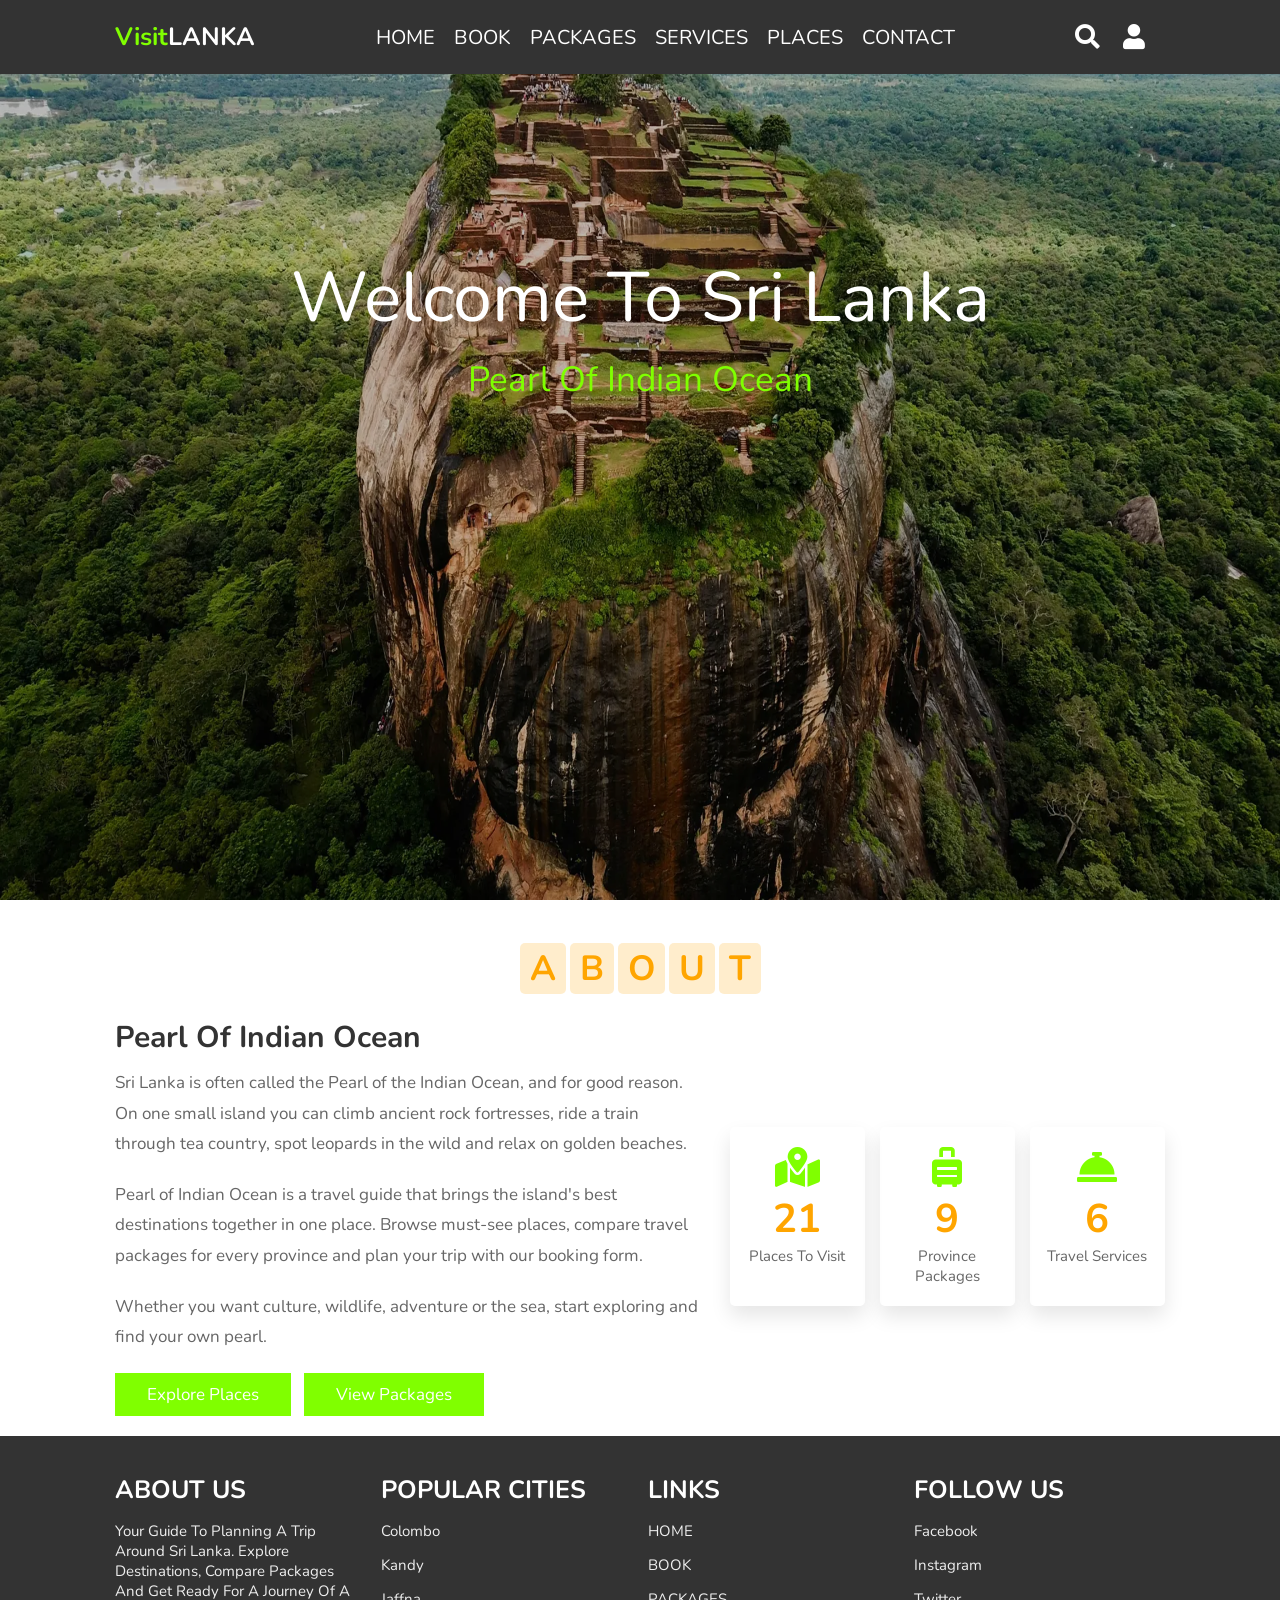
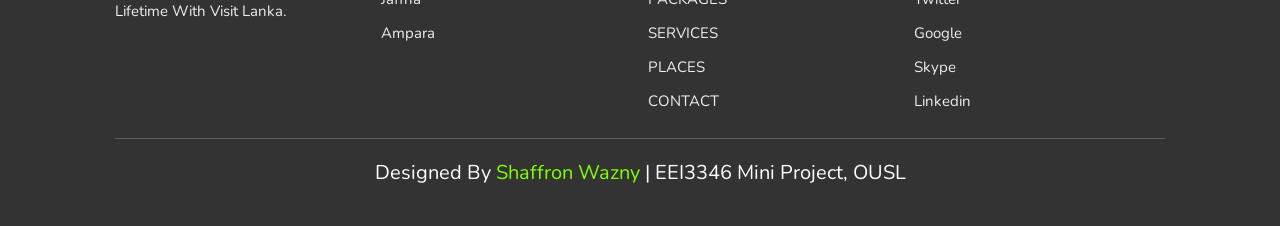
<file: index.html>
<!DOCTYPE html>
<html lang="en">
<head>
    <meta charset="UTF-8">
    <meta name="viewport" content="width=device-width, initial-scale=1.0">
    <title>Pearl of Indian Ocean | Sri Lanka Travel Guide</title>
    <meta name="description" content="Explore Sri Lanka's top destinations, travel packages and services with Pearl of Indian Ocean.">

    <!-- font awesome cdn link  -->
    <link rel="stylesheet" href="https://cdnjs.cloudflare.com/ajax/libs/font-awesome/5.15.3/css/all.min.css">

    <!-- css file link  -->
    <link rel="stylesheet" href="css/style.css">

</head>
<body>
    
<!-- header section start -->

<header>

    <div id="menu-bar" class="fas fa-bars"></div>

    <a href="#" class="logo"><span>Visit</span>LANKA</a>

    <nav class="navbar">
        <a href="index.html">HOME</a>
        <a href="book.html">BOOK</a>
        <a href="packages.html">PACKAGES</a>
        <a href="services.html">SERVICES</a>
        <a href="places.html">PLACES</a>
        <a href="contact.html">CONTACT</a>
    </nav>

    <div class="icons">
        <i class="fas fa-search" id="search-btn"></i>
        <i class="fas fa-user" id="login-btn"></i>
    </div>

    <form action="" class="search-bar-container">
        <input type="search" id="search-bar" placeholder="Search here...">
        <label for="search-bar" class="fas fa-search"></label>
    </form>
</header>    
<!-- header section end-->



<!-- login form container  -->

<div class="login-form-container">

    <i class="fas fa-times" id="form-close"></i>

    <form action="">
        <h3>login</h3>
        <input type="email" class="box" placeholder="Enter email">
        <input type="password" class="box" placeholder="Enter password">
        <input type="submit" value="Login now" class="btn">
        <input type="checkbox" id="remember">
        <label for="remember">Remember me</label>
        <p>Forget password? <a href="#">Click here</a></p>
        <p>Don't have an account? <a href="#">Register now</a></p>
    </form>

</div>

<!-- home section start  -->

<section class="home" id="home">

    <div class="slider">
        <figure>
            <div class="slide">
                <p>Welcome to Sri Lanka<span>Pearl of Indian Ocean</span></p>
                <img src="images/slide1.webp" alt="Sigiriya Rock Fortress">
            </div>
    
            <div class="slide">
                <p>Welcome to Sri Lanka<span>Pearl of Indian Ocean</span></p>
                <img src="images/slide2.webp" alt="Blue train crossing near Ella">
            </div>
    
            <div class="slide">
                <p>Welcome to Sri Lanka<span>Pearl of Indian Ocean</span></p>
                <img src="images/slide3.webp" alt="Tea plantations in the hill country">
            </div>
    
            <div class="slide">
                <p>Welcome to Sri Lanka<span>Pearl of Indian Ocean</span></p>
                <img src="images/slide4.webp" alt="Wildlife in Sri Lanka">
            </div>
    
            <div class="slide">
                <p>Welcome to Sri Lanka<span>Pearl of Indian Ocean</span></p>
                <img src="images/slide5.webp" alt="Sri Lanka beach at sunset">
            </div>
    
            <div class="slide">
                <p>Welcome to Sri Lanka<span>Pearl of Indian Ocean</span></p>
                <img src="images/slide6.webp" alt="Sri Lankan culture">
            </div>
    
        </figure>
    </div>  

</section>

<!-- home section end -->

<!-- about section start -->

<section class="about" id="about">

    <h1 class="heading">
        <span>A</span>
        <span>B</span>
        <span>O</span>
        <span>U</span>
        <span>T</span>
    </h1>

    <div class="row">

        <div class="content">
            <h3>Pearl of Indian Ocean</h3>
            <p>Sri Lanka is often called the Pearl of the Indian Ocean, and for good reason. On one small island you can climb ancient rock fortresses, ride a train through tea country, spot leopards in the wild and relax on golden beaches.</p>
            <p>Pearl of Indian Ocean is a travel guide that brings the island's best destinations together in one place. Browse must-see places, compare travel packages for every province and plan your trip with our booking form.</p>
            <p>Whether you want culture, wildlife, adventure or the sea, start exploring and find your own pearl.</p>
            <a href="places.html" class="btn">Explore places</a>
            <a href="packages.html" class="btn">View packages</a>
        </div>

        <div class="stats">
            <div class="stat">
                <i class="fas fa-map-marked-alt"></i>
                <h3>21</h3>
                <p>Places to visit</p>
            </div>
            <div class="stat">
                <i class="fas fa-suitcase-rolling"></i>
                <h3>9</h3>
                <p>Province packages</p>
            </div>
            <div class="stat">
                <i class="fas fa-concierge-bell"></i>
                <h3>6</h3>
                <p>Travel services</p>
            </div>
        </div>

    </div>

</section>

<!-- about section end -->



<!-- footer section  -->

<section class="footer">

    <div class="box-container">

        <div class="box">
            <h3>ABOUT US</h3>
            <p>Your guide to planning a trip around Sri Lanka. Explore destinations, compare packages and get ready for a journey of a lifetime with Visit Lanka.</p>
        </div>
        <div class="box">
            <h3>POPULAR CITIES</h3>
            <a href="#">Colombo</a>
            <a href="#">Kandy</a>
            <a href="#">Jaffna</a>
            <a href="#">Ampara</a>
        </div>
        <div class="box">
            <h3>LINKS</h3>
        <a href="index.html">HOME</a>
        <a href="book.html">BOOK</a>
        <a href="packages.html">PACKAGES</a>
        <a href="services.html">SERVICES</a>
        <a href="places.html">PLACES</a>
        <a href="contact.html">CONTACT</a>
        </div>
        <div class="box">
            <h3>FOLLOW US</h3>
            <a href="#">facebook</a>
            <a href="#">instagram</a>
            <a href="#">twitter</a>
            <a href="#">google</a>
            <a href="#">skype</a>
            <a href="#">linkedin</a>
        </div>

    </div>

    <h1 class="credit"> Designed by <span>Shaffron Wazny</span> | EEI3346 mini project, OUSL </h1>

</section>

<!-- js file link  -->
<script src="js/main.js"></script>

</body>
</html>
</file>
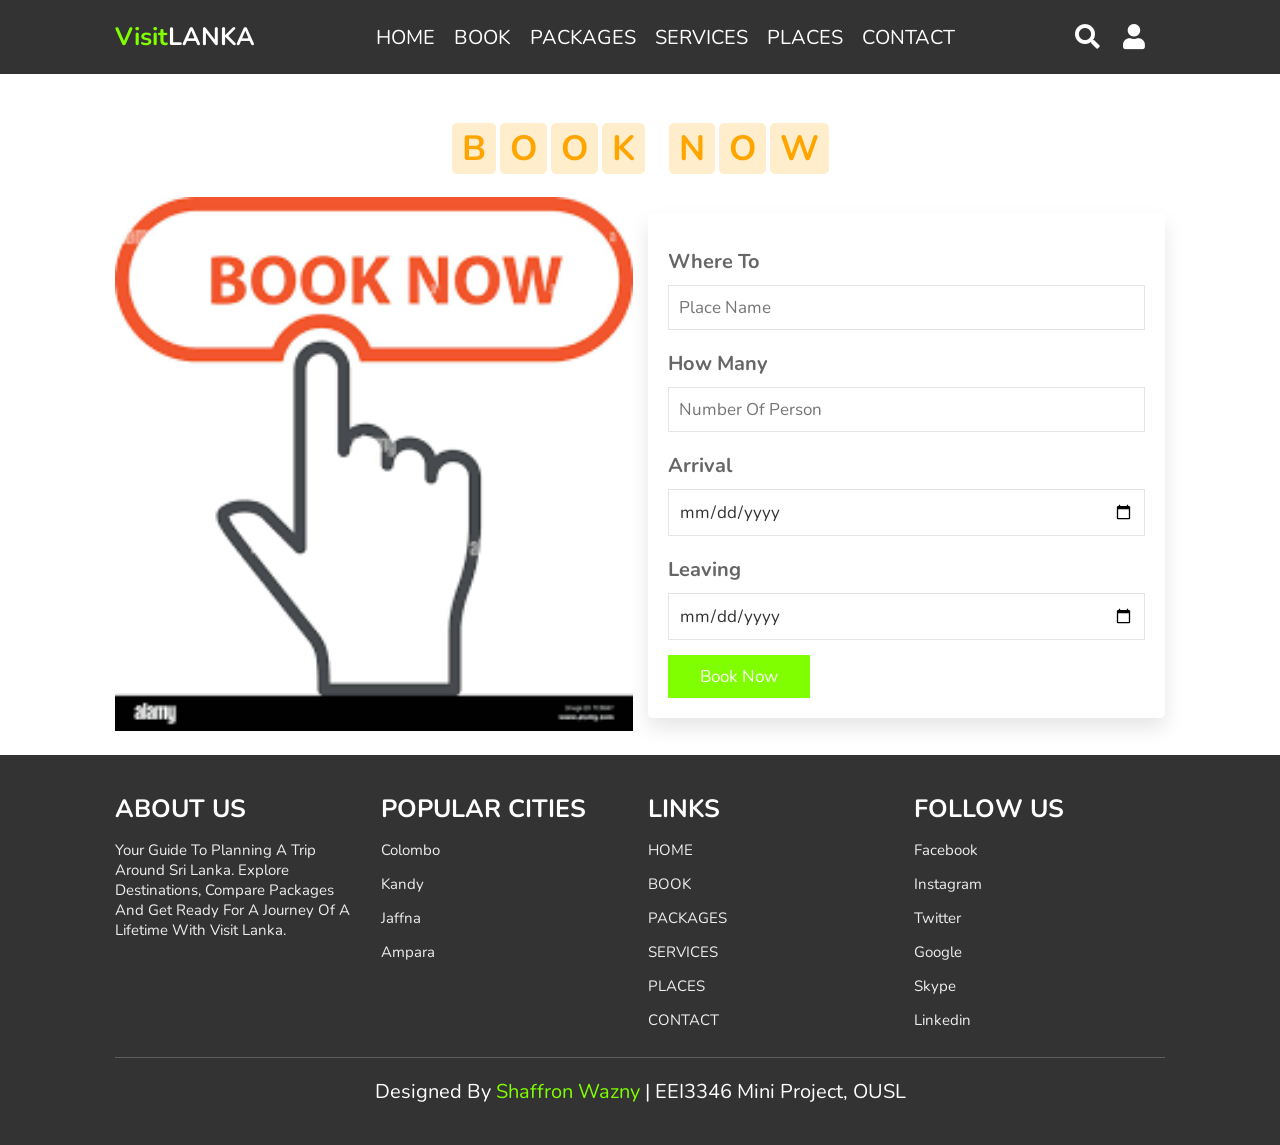
<file: book.html>
<!DOCTYPE html>
<html lang="en">
<head>
    <meta charset="UTF-8">
    <meta http-equiv="X-UA-Compatible" content="IE=edge">
    <meta name="viewport" content="width=device-width, initial-scale=1.0">
    <title>Book Your Trip | Pearl of Indian Ocean</title>
    <meta name="description" content="Plan and book your Sri Lanka trip: choose a destination, group size and travel dates.">

    <!-- font awesome cdn link  -->
    <link rel="stylesheet" href="https://cdnjs.cloudflare.com/ajax/libs/font-awesome/5.15.3/css/all.min.css">

    <!-- css file link  -->
    <link rel="stylesheet" href="css/style.css">
</head>
<body class="inner">

<!-- header section start -->

<header>

    <div id="menu-bar" class="fas fa-bars"></div>

    <a href="#" class="logo"><span>Visit</span>LANKA</a>

    <nav class="navbar">
        <a href="index.html">HOME</a>
        <a href="book.html">BOOK</a>
        <a href="packages.html">PACKAGES</a>
        <a href="services.html">SERVICES</a>
        <a href="places.html">PLACES</a>
        <a href="contact.html">CONTACT</a>
    </nav>

    <div class="icons">
        <i class="fas fa-search" id="search-btn"></i>
        <i class="fas fa-user" id="login-btn"></i>
    </div>

    <form action="" class="search-bar-container">
        <input type="search" id="search-bar" placeholder="Search here...">
        <label for="search-bar" class="fas fa-search"></label>
    </form>
</header>    
<!-- header section end-->



<!-- login form container  -->

<div class="login-form-container">

    <i class="fas fa-times" id="form-close"></i>

    <form action="">
        <h3>login</h3>
        <input type="email" class="box" placeholder="Enter email">
        <input type="password" class="box" placeholder="Enter password">
        <input type="submit" value="Login now" class="btn">
        <input type="checkbox" id="remember">
        <label for="remember">Remember me</label>
        <p>Forget password? <a href="#">Click here</a></p>
        <p>Don't have an account? <a href="#">Register now</a></p>
    </form>

</div>


    

<!-- book section start  -->

<section class="book" id="book">

    <h1 class="heading">
        <span>B</span>
        <span>O</span>
        <span>O</span>
        <span>K</span>
        <span class="space"></span>
        <span>N</span>
        <span>O</span>
        <span>W</span>
    </h1>

    <div class="row">

        <div class="image">
            <img src="images/book-now.png" alt="Plan your Sri Lanka trip" loading="lazy">
        </div>

        <form action="">
            <div class="inputBox">
                <h3>Where to</h3>
                <input type="text" placeholder="Place Name" aria-label="Place Name" required>
            </div>
            <div class="inputBox">
                <h3>How many</h3>
                <input type="number" placeholder="Number Of Person" aria-label="Number Of Person" min="1" required>
            </div>
            <div class="inputBox">
                <h3>Arrival</h3>
                <input type="date" aria-label="Arrival date" required>
            </div>
            <div class="inputBox">
                <h3>Leaving</h3>
                <input type="date" aria-label="Leaving date" required>
            </div>
            <input type="submit" class="btn" value="book now">
        </form>

    </div>

</section>
<!-- book section end -->

<!-- footer section  -->

<section class="footer">

    <div class="box-container">

        <div class="box">
            <h3>ABOUT US</h3>
            <p>Your guide to planning a trip around Sri Lanka. Explore destinations, compare packages and get ready for a journey of a lifetime with Visit Lanka.</p>
        </div>
        <div class="box">
            <h3>POPULAR CITIES</h3>
            <a href="#">Colombo</a>
            <a href="#">Kandy</a>
            <a href="#">Jaffna</a>
            <a href="#">Ampara</a>
        </div>
        <div class="box">
            <h3>LINKS</h3>
        <a href="index.html">HOME</a>
        <a href="book.html">BOOK</a>
        <a href="packages.html">PACKAGES</a>
        <a href="services.html">SERVICES</a>
        <a href="places.html">PLACES</a>
        <a href="contact.html">CONTACT</a>
        </div>
        <div class="box">
            <h3>FOLLOW US</h3>
            <a href="#">facebook</a>
            <a href="#">instagram</a>
            <a href="#">twitter</a>
            <a href="#">google</a>
            <a href="#">skype</a>
            <a href="#">linkedin</a>
        </div>

    </div>

    <h1 class="credit"> Designed by <span>Shaffron Wazny</span> | EEI3346 mini project, OUSL </h1>

</section>

<!-- js file link  -->
<script src="js/main.js"></script>

  
</body>
</html>
</file>
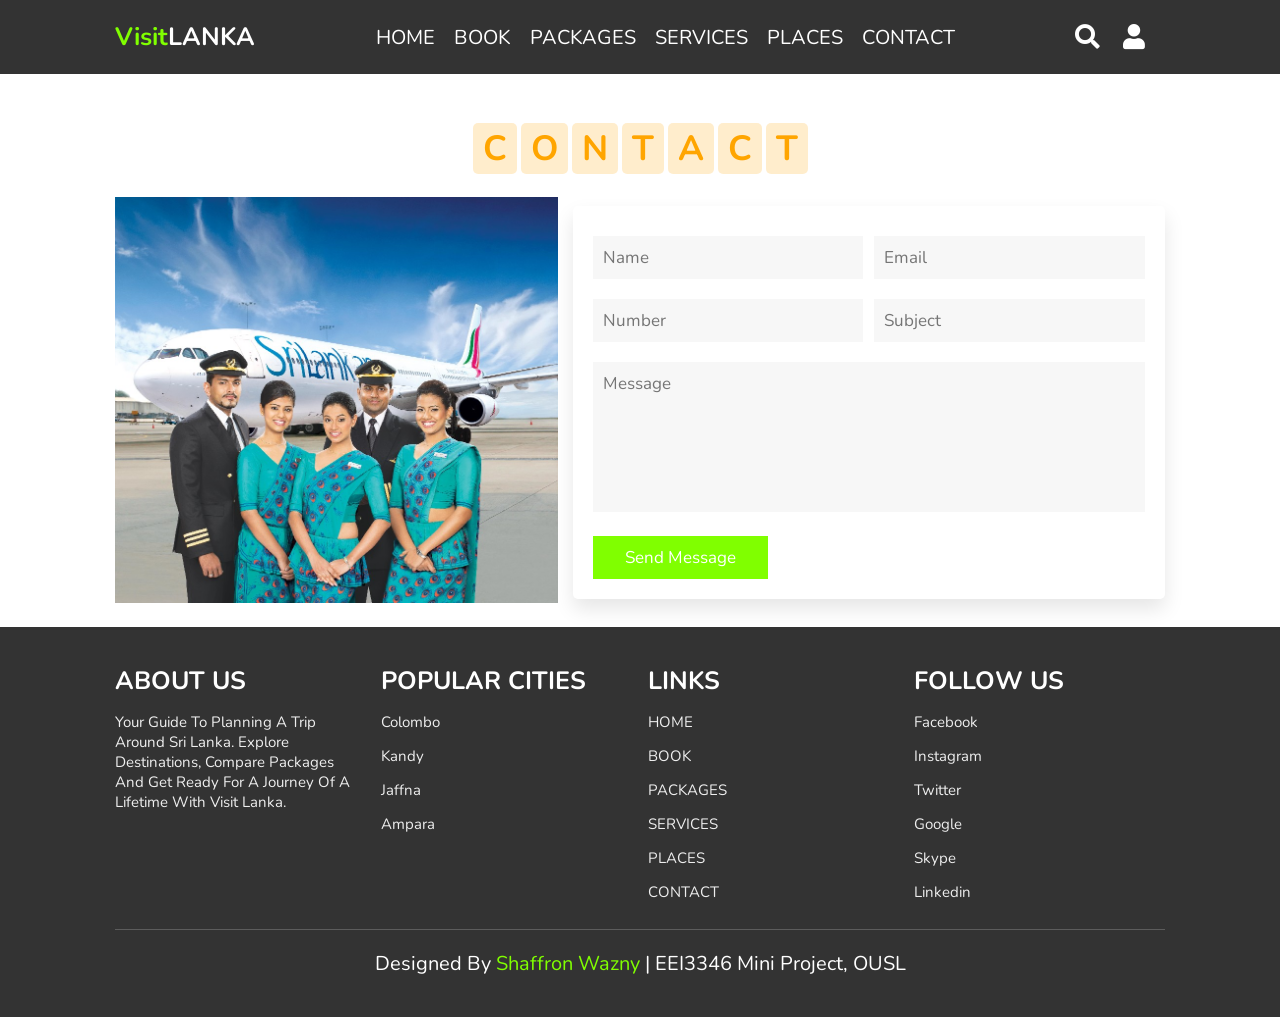
<file: contact.html>
<!DOCTYPE html>
<html lang="en">
<head>
    <meta charset="UTF-8">
    <meta http-equiv="X-UA-Compatible" content="IE=edge">
    <meta name="viewport" content="width=device-width, initial-scale=1.0">
    <title>Contact Us | Pearl of Indian Ocean</title>
    <meta name="description" content="Get in touch with the Pearl of Indian Ocean team.">

    <!-- font awesome cdn link  -->
    <link rel="stylesheet" href="https://cdnjs.cloudflare.com/ajax/libs/font-awesome/5.15.3/css/all.min.css">

    <!-- css file link  -->
    <link rel="stylesheet" href="css/style.css">
</head>
<body class="inner">

<!-- header section start -->

<header>

    <div id="menu-bar" class="fas fa-bars"></div>

    <a href="#" class="logo"><span>Visit</span>LANKA</a>

    <nav class="navbar">
        <a href="index.html">HOME</a>
        <a href="book.html">BOOK</a>
        <a href="packages.html">PACKAGES</a>
        <a href="services.html">SERVICES</a>
        <a href="places.html">PLACES</a>
        <a href="contact.html">CONTACT</a>
    </nav>

    <div class="icons">
        <i class="fas fa-search" id="search-btn"></i>
        <i class="fas fa-user" id="login-btn"></i>
    </div>

    <form action="" class="search-bar-container">
        <input type="search" id="search-bar" placeholder="Search here...">
        <label for="search-bar" class="fas fa-search"></label>
    </form>
</header>    
<!-- header section end-->



<!-- login form container  -->

<div class="login-form-container">

    <i class="fas fa-times" id="form-close"></i>

    <form action="">
        <h3>login</h3>
        <input type="email" class="box" placeholder="Enter email">
        <input type="password" class="box" placeholder="Enter password">
        <input type="submit" value="Login now" class="btn">
        <input type="checkbox" id="remember">
        <label for="remember">Remember me</label>
        <p>Forget password? <a href="#">Click here</a></p>
        <p>Don't have an account? <a href="#">Register now</a></p>
    </form>

</div>


  
<!-- contact section start  -->

<section class="contact" id="contact">
    
    <h1 class="heading">
        <span>C</span>
        <span>O</span>
        <span>N</span>
        <span>T</span>
        <span>A</span>
        <span>C</span>
        <span>T</span>
    </h1>

    <div class="row">

        <div class="image">
            <img src="images/air-lines.jpeg" alt="Airline travel to Sri Lanka" loading="lazy">
        </div>

        <form action="">
            <div class="inputBox">
                <input type="text" placeholder="Name" aria-label="Name" required>
                <input type="email" placeholder="Email" aria-label="Email" required>
            </div>
            <div class="inputBox">
                <input type="number" placeholder="Number" aria-label="Number" required>
                <input type="text" placeholder="Subject" aria-label="Subject" required>
            </div>
            <textarea placeholder="Message" name="" id="" cols="30" rows="10"></textarea>
            <input type="submit" class="btn" value="Send Message">
        </form>

    </div>
    
</section>
<!-- contact section ends -->


<!-- footer section  -->

<section class="footer">

    <div class="box-container">

        <div class="box">
            <h3>ABOUT US</h3>
            <p>Your guide to planning a trip around Sri Lanka. Explore destinations, compare packages and get ready for a journey of a lifetime with Visit Lanka.</p>
        </div>
        <div class="box">
            <h3>POPULAR CITIES</h3>
            <a href="#">Colombo</a>
            <a href="#">Kandy</a>
            <a href="#">Jaffna</a>
            <a href="#">Ampara</a>
        </div>
        <div class="box">
            <h3>LINKS</h3>
        <a href="index.html">HOME</a>
        <a href="book.html">BOOK</a>
        <a href="packages.html">PACKAGES</a>
        <a href="services.html">SERVICES</a>
        <a href="places.html">PLACES</a>
        <a href="contact.html">CONTACT</a>
        </div>
        <div class="box">
            <h3>FOLLOW US</h3>
            <a href="#">facebook</a>
            <a href="#">instagram</a>
            <a href="#">twitter</a>
            <a href="#">google</a>
            <a href="#">skype</a>
            <a href="#">linkedin</a>
        </div>

    </div>

    <h1 class="credit"> Designed by <span>Shaffron Wazny</span> | EEI3346 mini project, OUSL </h1>

</section>

<!-- js file link  -->
<script src="js/main.js"></script>
  
</body>
</html>
</file>
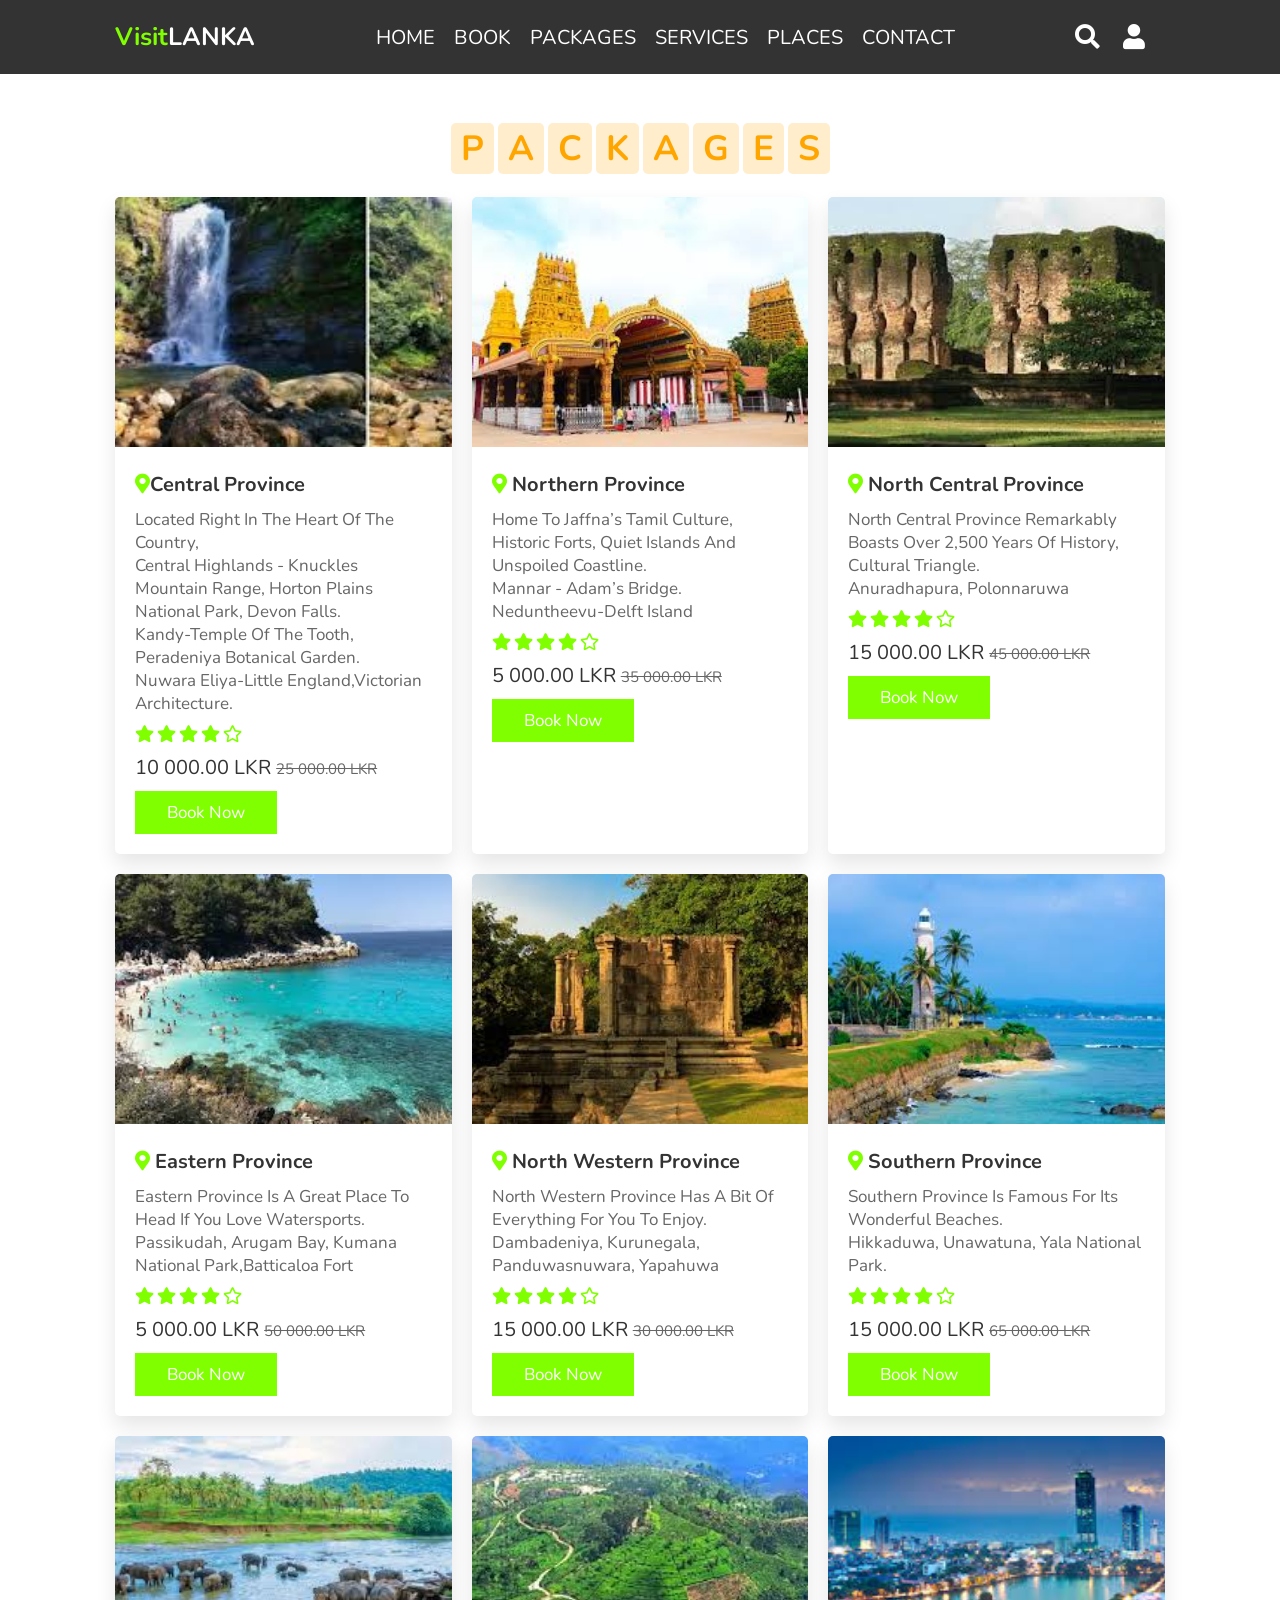
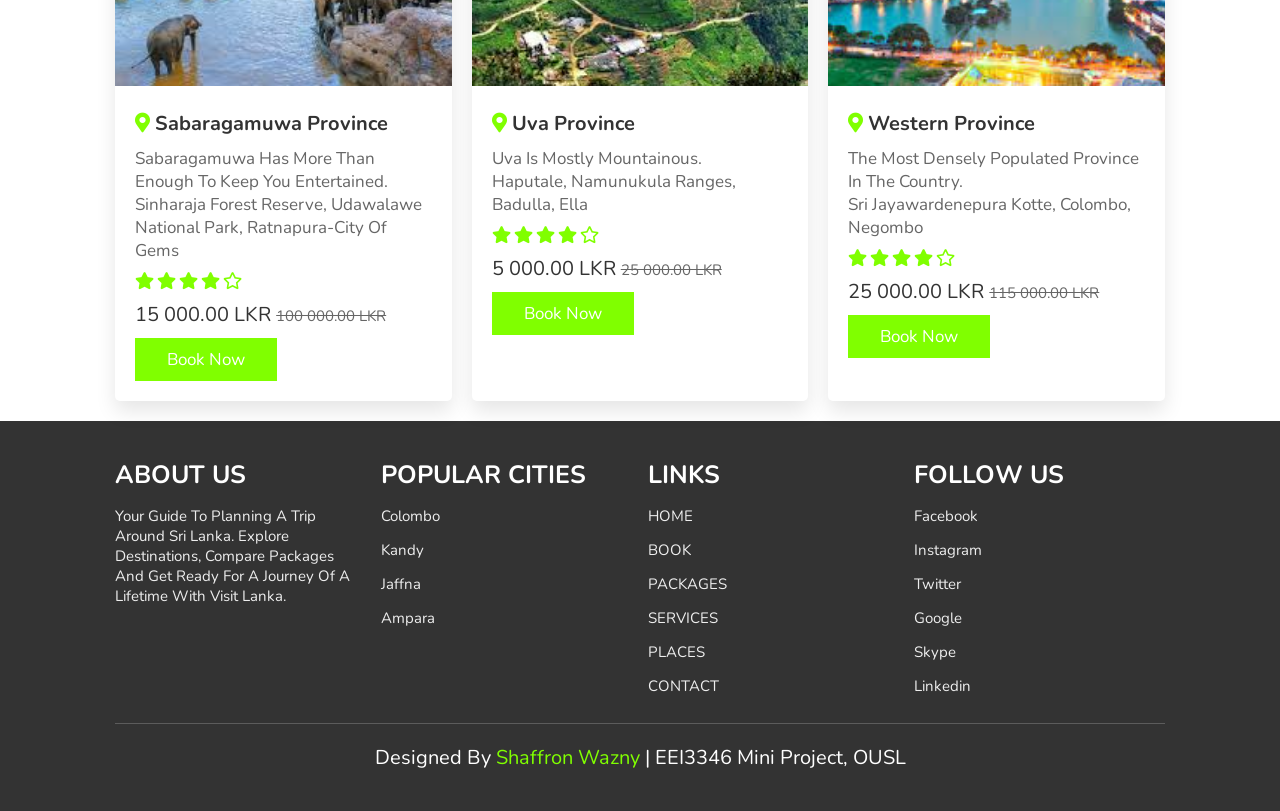
<file: packages.html>
<!DOCTYPE html>
<html lang="en">
<head>
    <meta charset="UTF-8">
    <meta http-equiv="X-UA-Compatible" content="IE=edge">
    <meta name="viewport" content="width=device-width, initial-scale=1.0">
    <title>Travel Packages by Province | Pearl of Indian Ocean</title>
    <meta name="description" content="Province-by-province Sri Lanka travel packages with highlights and prices in LKR.">

    <!-- font awesome cdn link  -->
    <link rel="stylesheet" href="https://cdnjs.cloudflare.com/ajax/libs/font-awesome/5.15.3/css/all.min.css">

    <!-- css file link  -->
    <link rel="stylesheet" href="css/style.css">
</head>
<body class="inner">

<!-- header section start -->

<header>

    <div id="menu-bar" class="fas fa-bars"></div>

    <a href="#" class="logo"><span>Visit</span>LANKA</a>

    <nav class="navbar">
        <a href="index.html">HOME</a>
        <a href="book.html">BOOK</a>
        <a href="packages.html">PACKAGES</a>
        <a href="services.html">SERVICES</a>
        <a href="places.html">PLACES</a>
        <a href="contact.html">CONTACT</a>
    </nav>

    <div class="icons">
        <i class="fas fa-search" id="search-btn"></i>
        <i class="fas fa-user" id="login-btn"></i>
    </div>

    <form action="" class="search-bar-container">
        <input type="search" id="search-bar" placeholder="Search here...">
        <label for="search-bar" class="fas fa-search"></label>
    </form>
</header>    
<!-- header section end-->



<!-- login form container  -->

<div class="login-form-container">

    <i class="fas fa-times" id="form-close"></i>

    <form action="">
        <h3>login</h3>
        <input type="email" class="box" placeholder="Enter email">
        <input type="password" class="box" placeholder="Enter password">
        <input type="submit" value="Login now" class="btn">
        <input type="checkbox" id="remember">
        <label for="remember">Remember me</label>
        <p>Forget password? <a href="#">Click here</a></p>
        <p>Don't have an account? <a href="#">Register now</a></p>
    </form>

</div>


    
  
<!-- packages section start -->

<section class="packages" id="packages">

    <h1 class="heading">
        <span>P</span>
        <span>A</span>
        <span>C</span>
        <span>K</span>
        <span>A</span>
        <span>G</span>
        <span>E</span>
        <span>S</span>
    </h1>

    <div class="box-container">

        <div class="box">
            <img src="images/cp.jpeg" alt="Central Province" loading="lazy">
            <div class="content">
                <h3> <i class="fas fa-map-marker-alt"></i>Central Province</h3>
                <p>Located right in the heart of the country, <br> Central Highlands - Knuckles Mountain Range, Horton Plains National Park, Devon Falls.<br> Kandy-Temple of the Tooth, Peradeniya Botanical Garden.<br> Nuwara Eliya-Little England,Victorian architecture.</p>
                <div class="stars">
                    <i class="fas fa-star"></i>
                    <i class="fas fa-star"></i>
                    <i class="fas fa-star"></i>
                    <i class="fas fa-star"></i>
                    <i class="far fa-star"></i>
                </div>
                <div class="price"> 10 000.00 LKR <span>25 000.00 LKR</span> </div>
                <a href="#" class="btn">Book now</a>
            </div>
        </div>

        <div class="box">
            <img src="images/np.jpeg" alt="Northern Province" loading="lazy">
            <div class="content">
                <h3> <i class="fas fa-map-marker-alt"></i> Northern Province </h3>
                <p>Home to Jaffna’s Tamil culture, historic forts, quiet islands and unspoiled coastline.<br>Mannar - Adam’s Bridge.<br>Neduntheevu-Delft Island</p>
                <div class="stars">
                    <i class="fas fa-star"></i>
                    <i class="fas fa-star"></i>
                    <i class="fas fa-star"></i>
                    <i class="fas fa-star"></i>
                    <i class="far fa-star"></i>
                </div>
                <div class="price"> 5 000.00 LKR <span>35 000.00 LKR</span> </div>
                <a href="#" class="btn">Book now</a>
            </div>
        </div>

        <div class="box">
            <img src="images/ncp.jpeg" alt="North Central Province" loading="lazy">
            <div class="content">
                <h3> <i class="fas fa-map-marker-alt"></i> North Central Province </h3>
                <p>North Central Province remarkably boasts over 2,500 years of history, cultural triangle.<br>Anuradhapura,  Polonnaruwa </p>
                <div class="stars">
                    <i class="fas fa-star"></i>
                    <i class="fas fa-star"></i>
                    <i class="fas fa-star"></i>
                    <i class="fas fa-star"></i>
                    <i class="far fa-star"></i>
                </div>
                <div class="price">15 000.00 LKR <span>45 000.00 LKR</span> </div>
                <a href="#" class="btn">Book now</a>
            </div>
        </div>

        <div class="box">
            <img src="images/ep.jpeg" alt="Eastern Province" loading="lazy">
            <div class="content">
                <h3> <i class="fas fa-map-marker-alt"></i> Eastern Province </h3>
                <p>Eastern Province is a great place to head if you love watersports.<br>Passikudah, Arugam Bay, Kumana National Park,Batticaloa Fort</p>
                <div class="stars">
                    <i class="fas fa-star"></i>
                    <i class="fas fa-star"></i>
                    <i class="fas fa-star"></i>
                    <i class="fas fa-star"></i>
                    <i class="far fa-star"></i>
                </div>
                <div class="price"> 5 000.00 LKR <span>50 000.00 LKR</span> </div>
                <a href="#" class="btn">Book now</a>
            </div>
        </div>

        <div class="box">
            <img src="images/nwp.jpeg" alt="North Western Province" loading="lazy">
            <div class="content"> 
                <h3> <i class="fas fa-map-marker-alt"></i> North Western Province </h3>
                <p>North Western Province has a bit of everything for you to enjoy.<br>Dambadeniya, Kurunegala, Panduwasnuwara, Yapahuwa</p>
                <div class="stars">
                    <i class="fas fa-star"></i>
                    <i class="fas fa-star"></i>
                    <i class="fas fa-star"></i>
                    <i class="fas fa-star"></i>
                    <i class="far fa-star"></i>
                </div>
                <div class="price"> 15 000.00 LKR <span>30 000.00 LKR</span> </div>
                <a href="#" class="btn">Book now</a>
            </div>
        </div>

        <div class="box">
            <img src="images/sp.jpeg" alt="Southern Province" loading="lazy">
            <div class="content">
                <h3> <i class="fas fa-map-marker-alt"></i> Southern Province </h3>
                <p>Southern Province is famous for its wonderful beaches.<br>Hikkaduwa, Unawatuna, Yala National Park.</p>
                <div class="stars">
                    <i class="fas fa-star"></i>
                    <i class="fas fa-star"></i>
                    <i class="fas fa-star"></i>
                    <i class="fas fa-star"></i>
                    <i class="far fa-star"></i>
                </div>
                <div class="price"> 15 000.00 LKR <span>65 000.00 LKR</span> </div>
                <a href="#" class="btn">Book now</a>
            </div>
        </div>

        <div class="box">
            <img src="images/sbp.jpeg" alt="Sabaragamuwa Province" loading="lazy">
            <div class="content">
                <h3> <i class="fas fa-map-marker-alt"></i> Sabaragamuwa Province </h3>
                <p>Sabaragamuwa has more than enough to keep you entertained.<br>Sinharaja Forest Reserve, Udawalawe National Park, Ratnapura-City of Gems</p>
                <div class="stars">
                    <i class="fas fa-star"></i>
                    <i class="fas fa-star"></i>
                    <i class="fas fa-star"></i>
                    <i class="fas fa-star"></i>
                    <i class="far fa-star"></i>
                </div>
                <div class="price"> 15 000.00 LKR <span>100 000.00 LKR</span> </div>
                <a href="#" class="btn">Book now</a>
            </div>
        </div>

        <div class="box">
            <img src="images/up.jpeg" alt="Uva Province" loading="lazy">
            <div class="content">
                <h3> <i class="fas fa-map-marker-alt"></i> Uva Province </h3>
                <p>Uva is mostly mountainous.<br>Haputale, Namunukula ranges, Badulla, Ella</p>
                <div class="stars">
                    <i class="fas fa-star"></i>
                    <i class="fas fa-star"></i>
                    <i class="fas fa-star"></i>
                    <i class="fas fa-star"></i>
                    <i class="far fa-star"></i>
                </div>
                <div class="price"> 5 000.00 LKR <span>25 000.00 LKR</span> </div>
                <a href="#" class="btn">Book now</a>
            </div>
        </div>

        <div class="box">
            <img src="images/wp.jpeg" alt="Western Province" loading="lazy">
            <div class="content">
                <h3> <i class="fas fa-map-marker-alt"></i> Western Province </h3>
                <p>The most densely populated province in the country.<br>Sri Jayawardenepura Kotte, Colombo, Negombo</p>
                <div class="stars">
                    <i class="fas fa-star"></i>
                    <i class="fas fa-star"></i>
                    <i class="fas fa-star"></i>
                    <i class="fas fa-star"></i>
                    <i class="far fa-star"></i>
                </div>
                <div class="price"> 25 000.00 LKR <span>115 000.00 LKR</span> </div>
                <a href="#" class="btn">Book Now</a>
            </div>
        </div>

    </div>

</section>

<!-- packages section end -->
<!-- footer section  -->

<section class="footer">

    <div class="box-container">

        <div class="box">
            <h3>ABOUT US</h3>
            <p>Your guide to planning a trip around Sri Lanka. Explore destinations, compare packages and get ready for a journey of a lifetime with Visit Lanka.</p>
        </div>
        <div class="box">
            <h3>POPULAR CITIES</h3>
            <a href="#">Colombo</a>
            <a href="#">Kandy</a>
            <a href="#">Jaffna</a>
            <a href="#">Ampara</a>
        </div>
        <div class="box">
            <h3>LINKS</h3>
        <a href="index.html">HOME</a>
        <a href="book.html">BOOK</a>
        <a href="packages.html">PACKAGES</a>
        <a href="services.html">SERVICES</a>
        <a href="places.html">PLACES</a>
        <a href="contact.html">CONTACT</a>
        </div>
        <div class="box">
            <h3>FOLLOW US</h3>
            <a href="#">facebook</a>
            <a href="#">instagram</a>
            <a href="#">twitter</a>
            <a href="#">google</a>
            <a href="#">skype</a>
            <a href="#">linkedin</a>
        </div>

    </div>

    <h1 class="credit"> Designed by <span>Shaffron Wazny</span> | EEI3346 mini project, OUSL </h1>

</section>

<!-- js file link  -->
<script src="js/main.js"></script>
  
</body>
</html>
</file>
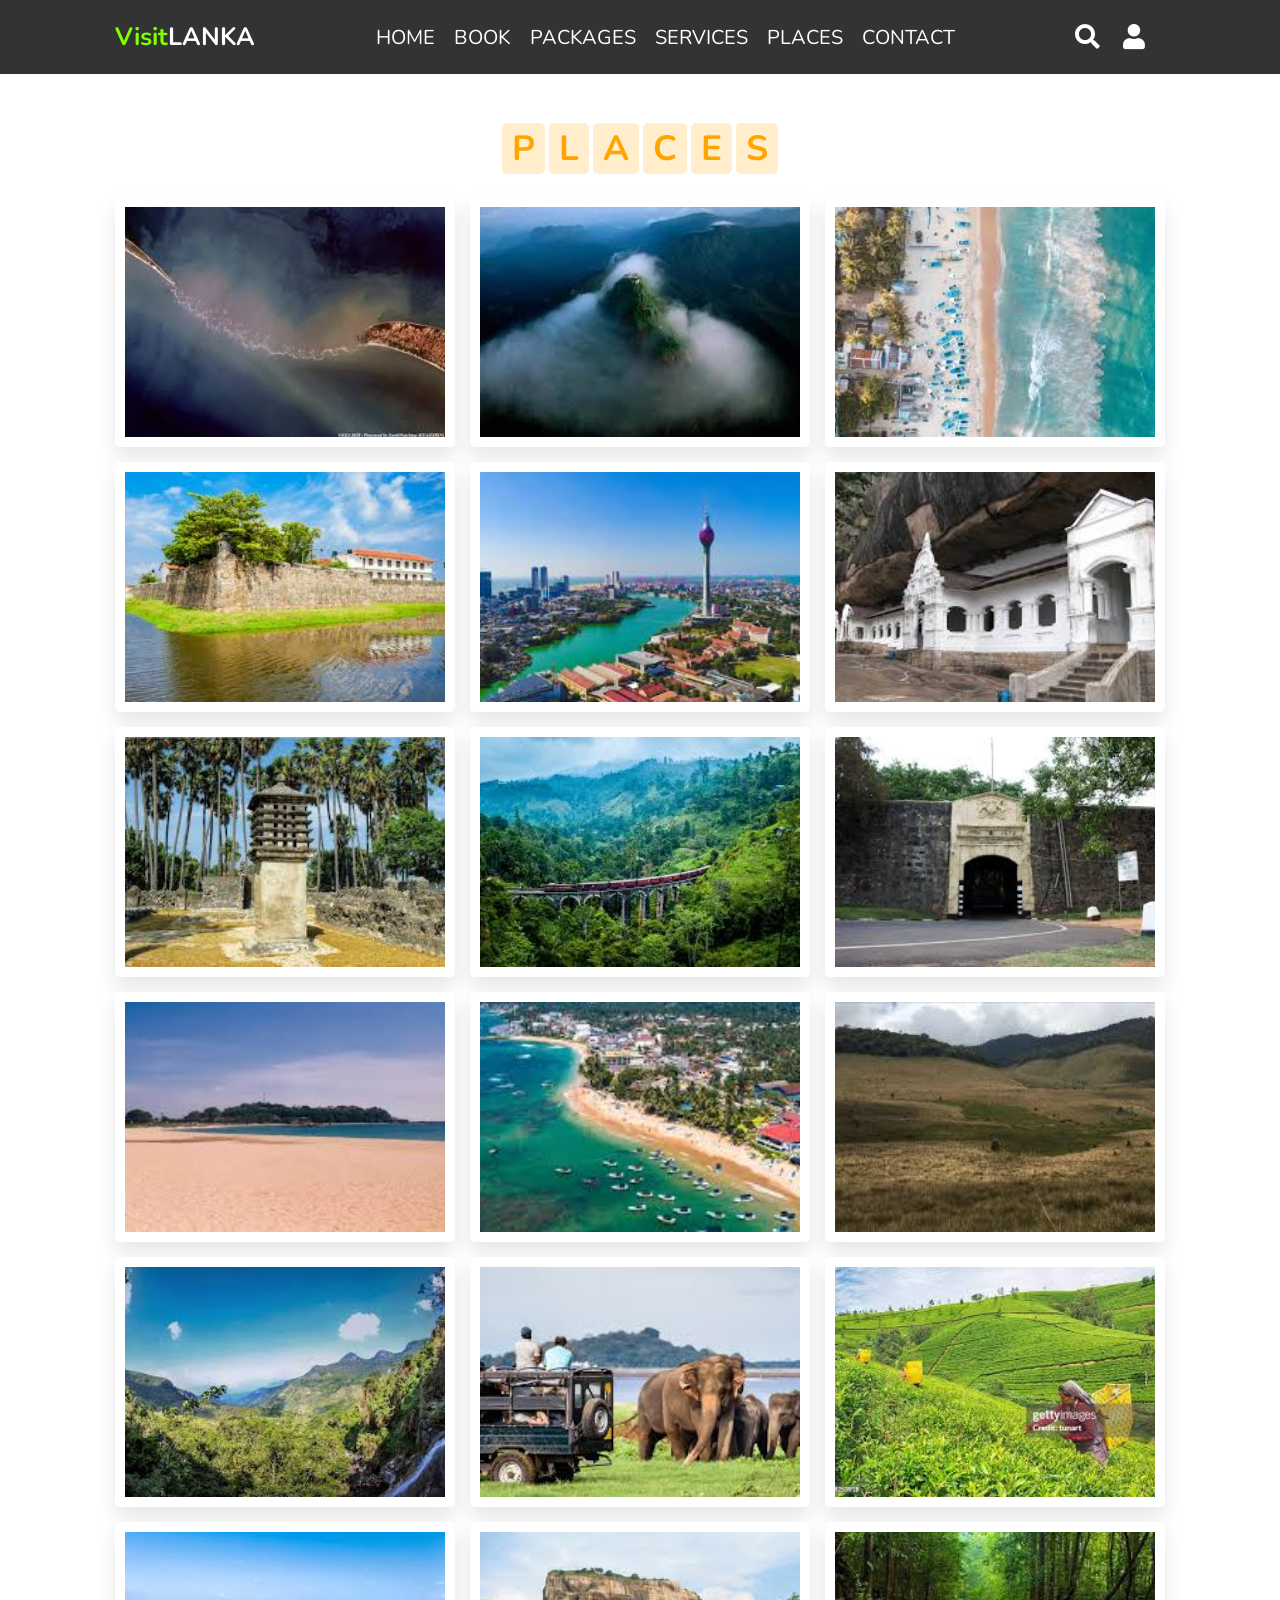
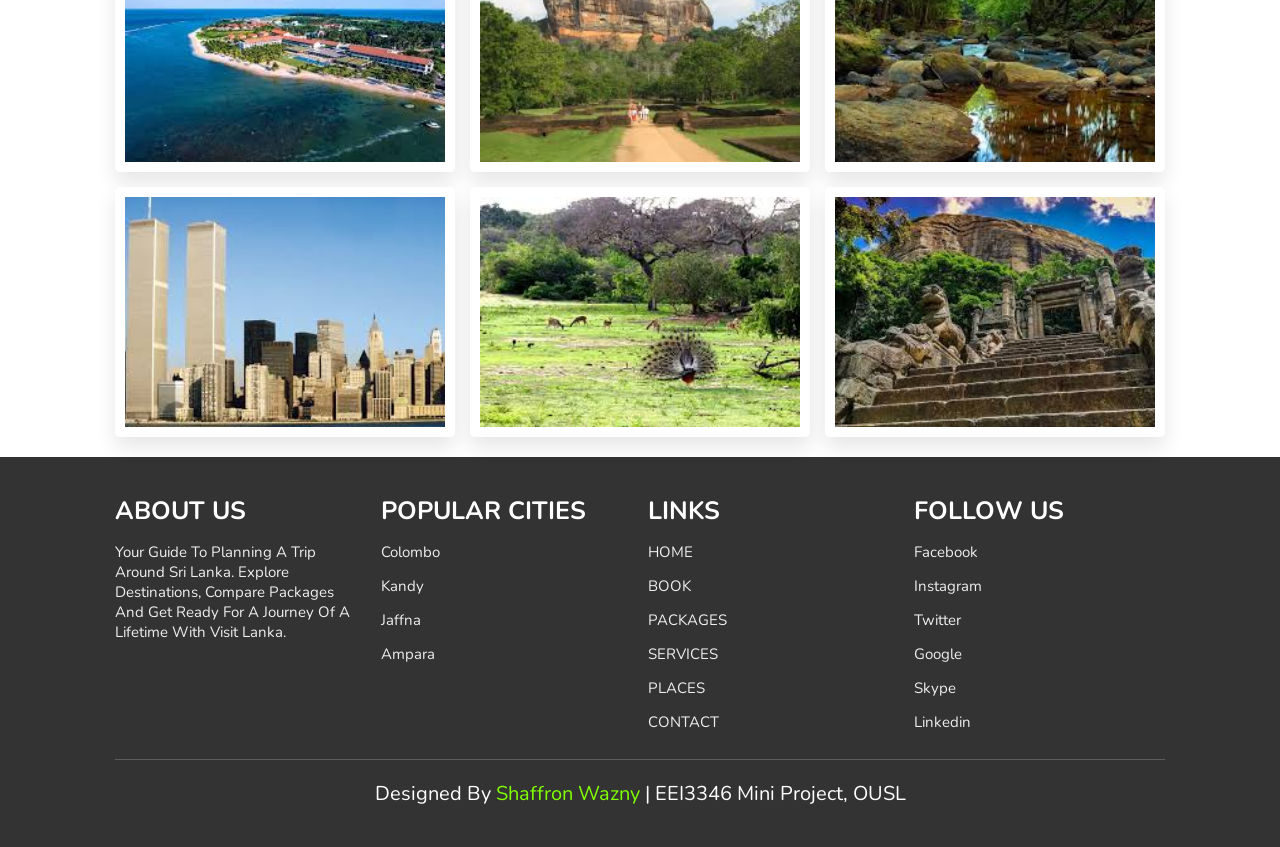
<file: places.html>
<!DOCTYPE html>
<html lang="en">
<head>
    <meta charset="UTF-8">
    <meta http-equiv="X-UA-Compatible" content="IE=edge">
    <meta name="viewport" content="width=device-width, initial-scale=1.0">
    <title>Top Places to Visit in Sri Lanka | Pearl of Indian Ocean</title>
    <meta name="description" content="Discover 21 must-see places in Sri Lanka, from Sigiriya and Ella to Yala and Arugam Bay.">

    <!-- font awesome cdn link  -->
    <link rel="stylesheet" href="https://cdnjs.cloudflare.com/ajax/libs/font-awesome/5.15.3/css/all.min.css">

    <!-- css file link  -->
    <link rel="stylesheet" href="css/style.css">
</head>
<body class="inner">

<!-- header section start -->

<header>

    <div id="menu-bar" class="fas fa-bars"></div>

    <a href="#" class="logo"><span>Visit</span>LANKA</a>

    <nav class="navbar">
        <a href="index.html">HOME</a>
        <a href="book.html">BOOK</a>
        <a href="packages.html">PACKAGES</a>
        <a href="services.html">SERVICES</a>
        <a href="places.html">PLACES</a>
        <a href="contact.html">CONTACT</a>
    </nav>

    <div class="icons">
        <i class="fas fa-search" id="search-btn"></i>
        <i class="fas fa-user" id="login-btn"></i>
    </div>

    <form action="" class="search-bar-container">
        <input type="search" id="search-bar" placeholder="Search here...">
        <label for="search-bar" class="fas fa-search"></label>
    </form>
</header>    
<!-- header section end-->



<!-- login form container  -->

<div class="login-form-container">

    <i class="fas fa-times" id="form-close"></i>

    <form action="">
        <h3>login</h3>
        <input type="email" class="box" placeholder="Enter email">
        <input type="password" class="box" placeholder="Enter password">
        <input type="submit" value="Login now" class="btn">
        <input type="checkbox" id="remember">
        <label for="remember">Remember me</label>
        <p>Forget password? <a href="#">Click here</a></p>
        <p>Don't have an account? <a href="#">Register now</a></p>
    </form>

</div>



    
  
<!-- places section start  -->

<section class="places" id="places">

    <h1 class="heading">
        <span>P</span>
        <span>L</span>
        <span>A</span>
        <span>C</span>
        <span>E</span>
        <span>S</span>
    </h1>

    <div class="box-container">

        <div class="box">
            <img src="images/adams-bridge.jpeg" alt="Adam'S Bridge" loading="lazy">
            <div class="content">
                <h3>ADAM'S BRIDGE</h3>
                <p>Located in Mannar Island, off the north-western coast of Sri Lanka.</p>
                <a href="#" class="btn">see more</a>
            </div>
        </div>
        <div class="box">
            <img src="images/adams-peak.jpeg" alt="Adam'S Peak" loading="lazy">
            <div class="content">
                <h3>ADAM'S PEAK</h3>
                <p>Located in the southern reaches of the Central Highlands in the Ratnapura District and Nuwara Eliya district of the Sabaragamuwa Province.</p>
                <a href="#" class="btn">see more</a>
            </div>
        </div>
        <div class="box">
            <img src="images/arugambay.jpeg" alt="Arugam Bay" loading="lazy">
            <div class="content">
                <h3>ARUGAM BAY</h3>
                <p>Located in Sri Lanka's southeast coast,Pottuvil, Eastern Province.</p>
                <a href="#" class="btn">see more</a>
            </div>
        </div>
        <div class="box">
            <img src="images/batti-dutch-fort.jpeg" alt="Dutch Fort" loading="lazy">
            <div class="content">
                <h3>DUTCH FORT</h3>
                <p>Located in Batticaloa District, Eastern Province.</p>
                <a href="#" class="btn">see more</a>
            </div>
        </div>
        <div class="box">
            <img src="images/colombo.jpeg" alt="Colombo" loading="lazy">
            <div class="content">
                <h3>COLOMBO</h3>
                <p>Located in Western Province.</p>
                <a href="#" class="btn">see more</a>
            </div>
        </div>
        <div class="box">
            <img src="images/dambulla-cave-temple.jpeg" alt="Dambulla Cave Temple" loading="lazy">
            <div class="content">
                <h3>DAMBULLA CAVE TEMPLE</h3>
                <p>Located in Dambulla, Matale District, Sri Lanka</p>
                <a href="#" class="btn">see more</a>
            </div>
        </div>
        <div class="box">
            <img src="images/delft-island.jpeg" alt="Delft Island" loading="lazy">
            <div class="content">
                <h3>DELFT ISLAND</h3>
                <p>Located in Neduntheevu, Northern Province.</p>
                <a href="#" class="btn">see more</a>
            </div>
        </div>
        <div class="box">
            <img src="images/ella-bridge.jpeg" alt="Ella Bridge" loading="lazy">
            <div class="content">
                <h3>ELLA BRIDGE</h3>
                <p>Located between Ella and Demodara station, Uva Province.</p>
                <a href="#" class="btn">see more</a>
            </div>
        </div>
        <div class="box">
            <img src="images/fort-frederick.jpeg" alt="Fort Frederick" loading="lazy">
            <div class="content">
                <h3>FORT FREDERICK</h3>
                <p>Located in Trincomali, Eastern Province.</p>
                <a href="#" class="btn">see more</a>
            </div>
        </div>
        <div class="box">
            <img src="images/fort-trinkomali.jpeg" alt="Fort Trincomali" loading="lazy">
            <div class="content">
                <h3>FORT TRINCOMALI</h3>
                <p>Located in Trincomali, Eastern Province.</p>
                <a href="#" class="btn">see more</a>
            </div>
        </div>
        <div class="box">
            <img src="images/hikkaduwa-beach.jpeg" alt="Hikkaduwa Beach" loading="lazy">
            <div class="content">
                <h3>HIKKADUWA BEACH</h3>
                <p>Located in the Southern Province,</p>
                <a href="#" class="btn">see more</a>
            </div>
        </div>
        <div class="box">
            <img src="images/horton-plains.jpeg" alt="Horton Plains National Park" loading="lazy">
            <div class="content">
                <h3>HORTON PLAINS NATIONAL PARK</h3>
                <p>Located on the southern plateau of the central highlands of Sri Lanka.</p>
                <a href="#" class="btn">see more</a>
            </div>
        </div>
        <div class="box">
            <img src="images/kmr.jpeg" alt="Knuckles Mountain Range" loading="lazy">
            <div class="content">
                <h3>KNUCKLES MOUNTAIN RANGE</h3>
                <p>Located in central Sri Lanka, in the Districts of Matale and Kandy.</p>
                <a href="#" class="btn">see more</a>
            </div>
        </div>
        <div class="box">
            <img src="images/minneria-national-park.jpeg" alt="Minneria National Park" loading="lazy">
            <div class="content">
                <h3>MINNERIA NATIONAL PARK</h3>
                <p>Located in North Central Province, Sri lanka.</p>
                <a href="#" class="btn">see more</a>
            </div>
        </div>
        <div class="box">
            <img src="images/nuweralia-tea.jpeg" alt="Nuweralia" loading="lazy">
            <div class="content">
                <h3>NUWERALIA</h3>
                <p>Located in Central Province, Sri lanka.</p>
                <a href="#" class="btn">see more</a>
            </div>
        </div>
        <div class="box">
            <img src="images/paasikudah.jpeg" alt="Pasikudah" loading="lazy">
            <div class="content">
                <h3>PASIKUDAH</h3>
                <p>Located in Batticaloa District, Eastern Province.</p>
                <a href="#" class="btn">see more</a>
            </div>
        </div>
        <div class="box">
            <img src="images/sigiriya.jpeg" alt="Sigiriya" loading="lazy">
            <div class="content">
                <h3>SIGIRIYA</h3>
                <p>Located in the northern Matale District near the town of Dambulla in the Central Province, Sri Lanka.</p>
                <a href="#" class="btn">see more</a>
            </div>
        </div>
        <div class="box">
            <img src="images/sinharaja-rain-forest.jpeg" alt="Sinharaja Forest" loading="lazy">
            <div class="content">
                <h3>SINHARAJA FOREST</h3>
                <p> Located in south-west Sri Lanka.</p>
                <a href="#" class="btn">see more</a>
            </div>
        </div>
        <div class="box">
            <img src="images/world-trade-center.jpeg" alt="World Trade Center" loading="lazy">
            <div class="content">
                <h3>WORLD TRADE CENTER</h3>
                <p>Located in Colombo District, Western Province, Sri Lanka.</p>
                <a href="#" class="btn">see more</a>
            </div>
        </div>
        <div class="box">
            <img src="images/yala-national-park.jpeg" alt="Yala National Park" loading="lazy">
            <div class="content">
                <h3>YALA NATIONAL PARK</h3>
                <p>Located in Southern Province and Uva Province.</p>
                <a href="#" class="btn">see more</a>
            </div>
        </div>
        <div class="box">
            <img src="images/yapahuwa.jpeg" alt="Yapahuwa" loading="lazy">
            <div class="content">
                <h3>YAPAHUWA</h3>
                <p>Located in the North Western Province, Sri Lanka.</p>
                <a href="#" class="btn">see more</a>
            </div>
        </div>

    </div>

</section>

<!-- places section ends -->
<!-- footer section  -->

<section class="footer">

    <div class="box-container">

        <div class="box">
            <h3>ABOUT US</h3>
            <p>Your guide to planning a trip around Sri Lanka. Explore destinations, compare packages and get ready for a journey of a lifetime with Visit Lanka.</p>
        </div>
        <div class="box">
            <h3>POPULAR CITIES</h3>
            <a href="#">Colombo</a>
            <a href="#">Kandy</a>
            <a href="#">Jaffna</a>
            <a href="#">Ampara</a>
        </div>
        <div class="box">
            <h3>LINKS</h3>
        <a href="index.html">HOME</a>
        <a href="book.html">BOOK</a>
        <a href="packages.html">PACKAGES</a>
        <a href="services.html">SERVICES</a>
        <a href="places.html">PLACES</a>
        <a href="contact.html">CONTACT</a>
        </div>
        <div class="box">
            <h3>FOLLOW US</h3>
            <a href="#">facebook</a>
            <a href="#">instagram</a>
            <a href="#">twitter</a>
            <a href="#">google</a>
            <a href="#">skype</a>
            <a href="#">linkedin</a>
        </div>

    </div>

    <h1 class="credit"> Designed by <span>Shaffron Wazny</span> | EEI3346 mini project, OUSL </h1>

</section>

<!-- js file link  -->
<script src="js/main.js"></script>
  
</body>
</html>
</file>
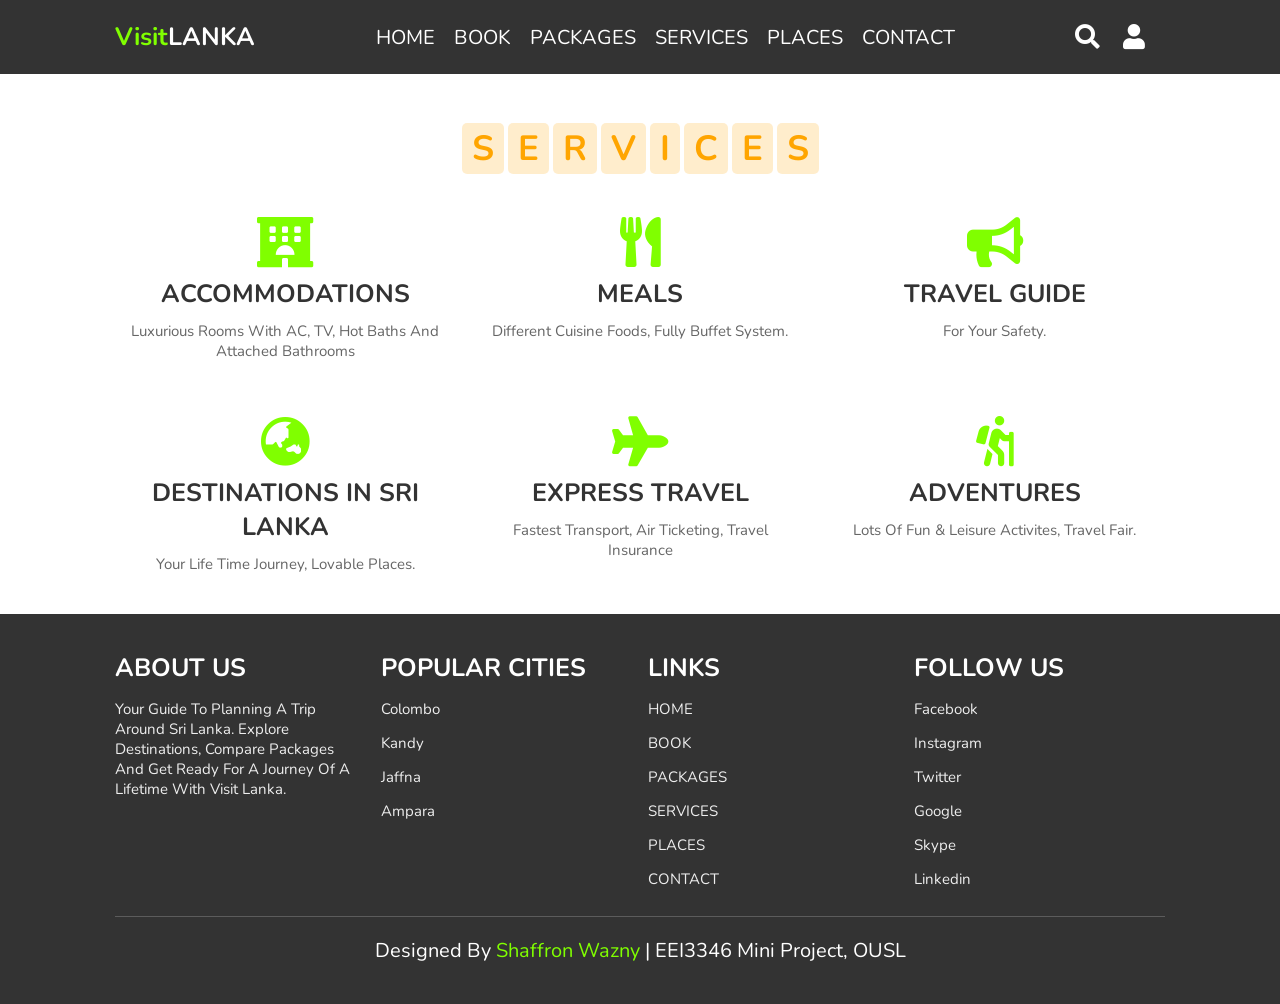
<file: services.html>
<!DOCTYPE html>
<html lang="en">
<head>
    <meta charset="UTF-8">
    <meta http-equiv="X-UA-Compatible" content="IE=edge">
    <meta name="viewport" content="width=device-width, initial-scale=1.0">
    <title>Our Services | Pearl of Indian Ocean</title>
    <meta name="description" content="Accommodation, meals, guides, transport and adventure services for your Sri Lanka trip.">

    <!-- font awesome cdn link  -->
    <link rel="stylesheet" href="https://cdnjs.cloudflare.com/ajax/libs/font-awesome/5.15.3/css/all.min.css">

    <!-- css file link  -->
    <link rel="stylesheet" href="css/style.css">
</head>
<body class="inner">

<!-- header section start -->

<header>

    <div id="menu-bar" class="fas fa-bars"></div>

    <a href="#" class="logo"><span>Visit</span>LANKA</a>

    <nav class="navbar">
        <a href="index.html">HOME</a>
        <a href="book.html">BOOK</a>
        <a href="packages.html">PACKAGES</a>
        <a href="services.html">SERVICES</a>
        <a href="places.html">PLACES</a>
        <a href="contact.html">CONTACT</a>
    </nav>

    <div class="icons">
        <i class="fas fa-search" id="search-btn"></i>
        <i class="fas fa-user" id="login-btn"></i>
    </div>

    <form action="" class="search-bar-container">
        <input type="search" id="search-bar" placeholder="Search here...">
        <label for="search-bar" class="fas fa-search"></label>
    </form>
</header>    
<!-- header section end-->



<!-- login form container  -->

<div class="login-form-container">

    <i class="fas fa-times" id="form-close"></i>

    <form action="">
        <h3>login</h3>
        <input type="email" class="box" placeholder="Enter email">
        <input type="password" class="box" placeholder="Enter password">
        <input type="submit" value="Login now" class="btn">
        <input type="checkbox" id="remember">
        <label for="remember">Remember me</label>
        <p>Forget password? <a href="#">Click here</a></p>
        <p>Don't have an account? <a href="#">Register now</a></p>
    </form>

</div>



    
  
<!-- services section start  -->

<section class="services" id="services">

    <h1 class="heading">
        <span>s</span>
        <span>e</span>
        <span>r</span>
        <span>v</span>
        <span>i</span>
        <span>c</span>
        <span>e</span>
        <span>s</span>
    </h1>

    <div class="box-container">

        <div class="box">
            <i class="fas fa-hotel"></i>
            <h3>ACCOMMODATIONS</h3>
            <p>Luxurious rooms with AC, TV, hot baths and attached bathrooms</p>
        </div>
        <div class="box">
            <i class="fas fa-utensils"></i>
            <h3>MEALS</h3>
            <p>Different cuisine foods, Fully Buffet system.</p>
        </div>
        <div class="box">
            <i class="fas fa-bullhorn"></i>
            <h3>TRAVEL GUIDE</h3>
            <p>For your safety.</p>
        </div>
        <div class="box">
            <i class="fas fa-globe-asia"></i>
            <h3>DESTINATIONS IN SRI LANKA</h3>
            <p>Your life time journey, Lovable places.</p>
        </div>
        <div class="box">
            <i class="fas fa-plane"></i>
            <h3>EXPRESS TRAVEL</h3>
            <p>Fastest Transport, Air Ticketing, Travel Insurance</p>
        </div>
        <div class="box">
            <i class="fas fa-hiking"></i>
            <h3>ADVENTURES</h3>
            <p>Lots Of Fun & Leisure activites, Travel Fair.</p>
        </div>

    </div>

</section>

<!-- services section end-->
<!-- footer section  -->

<section class="footer">

    <div class="box-container">

        <div class="box">
            <h3>ABOUT US</h3>
            <p>Your guide to planning a trip around Sri Lanka. Explore destinations, compare packages and get ready for a journey of a lifetime with Visit Lanka.</p>
        </div>
        <div class="box">
            <h3>POPULAR CITIES</h3>
            <a href="#">Colombo</a>
            <a href="#">Kandy</a>
            <a href="#">Jaffna</a>
            <a href="#">Ampara</a>
        </div>
        <div class="box">
            <h3>LINKS</h3>
        <a href="index.html">HOME</a>
        <a href="book.html">BOOK</a>
        <a href="packages.html">PACKAGES</a>
        <a href="services.html">SERVICES</a>
        <a href="places.html">PLACES</a>
        <a href="contact.html">CONTACT</a>
        </div>
        <div class="box">
            <h3>FOLLOW US</h3>
            <a href="#">facebook</a>
            <a href="#">instagram</a>
            <a href="#">twitter</a>
            <a href="#">google</a>
            <a href="#">skype</a>
            <a href="#">linkedin</a>
        </div>

    </div>

    <h1 class="credit"> Designed by <span>Shaffron Wazny</span> | EEI3346 mini project, OUSL </h1>

</section>

<!-- js file link  -->
<script src="js/main.js"></script>
  
</body>
</html>
</file>
<file: css/style.css>
@import url('https://fonts.googleapis.com/css2?family=Nunito:wght@200;300;400;600;700&display=swap');

:root{
    --green:#80ff00;
    --orange:#ffa500;
}

*{
  font-family: 'Nunito', sans-serif;
  margin:0; padding:0;
  box-sizing: border-box;
  text-transform: capitalize;
  outline: none; border:none;
  text-decoration: none;
  transition: all .2s linear;
}

*::selection{
  background:var(--green);
  color:#fff;
}

html{
  font-size: 62.5%;
  overflow-x: hidden;
  scroll-padding-top: 6rem;
  scroll-behavior: smooth;
}

section{
  padding:2rem 9%;
}

.heading{
  text-align: center;
  padding:2.5rem 0
}

.heading span{
  font-size: 3.5rem;
  background:rgba(255, 165, 0,.2);
  color:var(--orange);
  border-radius: .5rem;
  padding:.2rem 1rem;
}

.heading span.space{
  background:none;
}

.btn{
  display: inline-block;
  margin-top: 1rem;
  background:var(--green);
  color:#fff;
  padding:.8rem 3rem;
  border:.2rem solid var(--green);
  cursor: pointer;
  font-size: 1.7rem;
}

.btn:hover{
  background:rgba(255, 165, 0,.2);
  color:var(--green);
}

header{
  position: fixed;
  top:0; left: 0; right:0;
  background:#333;
  z-index: 1000;
  display: flex;
  align-items: center;
  justify-content: space-between;
  padding:2rem 9%;
}

header .logo{
  font-size: 2.5rem;
  font-weight: bolder;
  color:#fff;
  text-transform: uppercase;
}

header .logo span{
  color:var(--green);
}

header .navbar a{
  color:#fff;
  font-size: 2rem;
  margin:0 .8rem;
}

header .navbar a:hover{
  color:var(--green);
}

header .icons i{
  font-size: 2.5rem;
  color:#fff;
  cursor: pointer;
  margin-right: 2rem;
}

header .icons i:hover{
  color:var(--green);
}

header .search-bar-container{
  position: absolute;
  top:100%; left: 0; right:0;
  padding:1.5rem 2rem;
  background:#333;
  border-top: .1rem solid rgba(255,255,255,.2);
  display: flex;
  align-items: center;
  z-index: 1001;
  clip-path: polygon(0 0, 100% 0, 100% 0, 0 0);
}

header .search-bar-container.active{
  clip-path: polygon(0 0, 100% 0, 100% 100%, 0 100%);
}

header .search-bar-container #search-bar{
  width:100%;
  padding:1rem;
  text-transform: none;
  color:#333;
  font-size: 1.7rem;
  border-radius: .5rem;
}

header .search-bar-container label{
  color:#fff;
  cursor: pointer;
  font-size: 3rem;
  margin-left: 1.5rem;
}

header .search-bar-container label:hover{
  color:var(--green);
}

.login-form-container{
  position: fixed;
  top:-120%; left: 0;
  z-index: 10000;
  min-height: 100vh;
  width:100%;
  background:rgba(0,0,0,.7);
  display: flex;
  align-items: center;
  justify-content: center;
}

.login-form-container.active{
  top:0;
}

.login-form-container form{
  margin:2rem;
  padding:1.5rem 2rem;
  border-radius: .5rem;
  background:#fff;
  width:50rem;
}

.login-form-container form h3{
  font-size: 3rem;
  color:#444;
  text-transform: uppercase;
  text-align: center;
  padding:1rem 0;
}

.login-form-container form .box{
  width:100%;
  padding:1rem;
  font-size: 1.7rem;
  color:#333;
  margin:.6rem 0;
  border:.1rem solid rgba(0,0,0,.3);
  text-transform: none;
}

.login-form-container form .box:focus{
  border-color: var(--green);
}

.login-form-container form #remember{
  margin:2rem 0;
}

.login-form-container form label{
  font-size: 1.5rem;
}

.login-form-container form .btn{
  display: block;
  width:100%;
}

.login-form-container form p{
  padding:.5rem 0;
  font-size: 1.5rem;
  color:#666;
}

.login-form-container form p a{
  color:var(--green);
}

.login-form-container form p a:hover{
  color:#333;
  text-decoration: underline;
}

.login-form-container #form-close{
  position: absolute;
  top:2rem; right:3rem;
  font-size: 5rem;
  color:#fff;
  cursor: pointer;
}

#menu-bar{
  color:#fff;
  border:.1rem solid #fff;
  border-radius: .5rem;
  font-size: 3rem;
  padding:.5rem 1.2rem;
  cursor: pointer;
  display: none;
}

.home{
  padding: 0;
  min-height: 100vh;
  display: flex;
  align-items: center;
  justify-content: center;
  flex-flow: column;
  position: relative;
  z-index: 0;
}



.home .slider{
    overflow: hidden;
    width: 100%;
    height: 100vh;
}

.home .slider figure div{
    float: left;
    width: 16.6667%;
    position: relative;
}
.home .slider figure img{
    width: 100%;
    height: 100vh;
    background-size: cover;
    background-position: center;
    background-repeat: no-repeat;
    float: left;
}

.home .slider figure{
    position: relative;
    width: 600%;
    margin: 0;
    animation: animate 25s infinite;
}

.home .slider figure p{
    position: absolute;
    top: 0; left: 0;
    color: #fff;
    font-size: 7rem;
    text-align: center;
    padding-top: 25rem;
    background: rgba(0,0,0,.25);
    width: 100%;
    height: 100vh;
    z-index: 1;
}

@keyframes animate{
    0%, 14%{left: 0%;}
    16.6%, 31%{left: -100%;}
    33.3%, 47%{left: -200%;}
    50%, 64%{left: -300%;}
    66.6%, 81%{left: -400%;}
    83.3%, 97%{left: -500%;}
    100%{left: 0%;}
}


.home .slider figure p span{
    display: block;
    font-size: 3.5rem;
    color: var(--green);
    padding-top: 1rem;
}

.about .row{
  display: flex;
  flex-wrap: wrap;
  gap: 3rem;
  align-items: center;
}

.about .row .content{
  flex: 1 1 45rem;
}

.about .row .content h3{
  font-size: 3rem;
  color: #333;
}

.about .row .content p{
  font-size: 1.7rem;
  color: #666;
  line-height: 1.8;
  padding: 1rem 0;
  text-transform: none;
}

.about .row .stats{
  flex: 1 1 30rem;
  display: flex;
  flex-wrap: wrap;
  gap: 1.5rem;
}

.about .row .stats .stat{
  flex: 1 1 12rem;
  text-align: center;
  padding: 2rem 1rem;
  border-radius: .5rem;
  box-shadow: 0 1rem 2rem rgba(0,0,0,.1);
}

.about .row .stats .stat i{
  font-size: 4rem;
  color: var(--green);
}

.about .row .stats .stat h3{
  font-size: 4rem;
  color: var(--orange);
  padding-top: .5rem;
}

.about .row .stats .stat p{
  font-size: 1.5rem;
  color: #666;
}

.about .btn{
  margin-right: 1rem;
}

.book .row{
  display: flex;
  flex-wrap: wrap;
  gap:1.5rem;
  align-items: center;
}

.book .row .image{
  flex:1 1 40rem;
}

.book .row .image img{
  width:100%;
}

.book .row form{
  flex:1 1 40rem;
  padding:2rem;
  box-shadow: 0 1rem 2rem rgba(0,0,0,.1);
  border-radius: .5rem;
}

.book .row form .inputBox{
  padding:.5rem 0;
}

.book .row form .inputBox input{
  width:100%;
  padding:1rem;
  border:.1rem solid rgba(0,0,0,.1);
  font-size: 1.7rem;
  color:#333;
  text-transform: none;
}

.book .row form .inputBox h3{
  font-size: 2rem;
  padding:1rem 0;
  color:#666;
}

.packages .box-container{
  display: flex;
  flex-wrap: wrap;
  gap:2rem;
}

.packages .box-container .box{
  flex:1 1 30rem;
  border-radius: .5rem;
  overflow: hidden;
  box-shadow: 0 1rem 2rem rgba(0,0,0,.1);
}

.packages .box-container .box img{
  height: 25rem;
  width:100%;
  object-fit: cover;
}

.packages .box-container .box .content{
  padding:2rem;
}

.packages .box-container .box .content h3{
  font-size:2rem;
  color:#333;
}

.packages .box-container .box .content h3 i{
  color:var(--green);
}

.packages .box-container .box .content p{
  font-size:1.7rem;
  color:#666;
  padding:1rem 0;
}

.packages .box-container .box .content .stars i{
  font-size:1.7rem;
  color:var(--green);
}

.packages .box-container .box .content .price{
  font-size: 2rem;
  color:#333;
  padding-top: 1rem;
}

.packages .box-container .box .content .price span{
  color:#666;
  font-size: 1.5rem;
  text-decoration: line-through;
}

.services .box-container{
  display: flex;
  flex-wrap: wrap;
  gap:1.5rem;
}

.services .box-container .box{
  flex: 1 1 30rem;
  border-radius: .5rem;
  padding:1rem;
  text-align: center;
}

.services .box-container .box i{
  padding:1rem;
  font-size: 5rem;
  color:var(--green);
}

.services .box-container .box h3{
  font-size: 2.5rem;
  color:#333;
}

.services .box-container .box p{
  font-size: 1.5rem;
  color:#666;
  padding:1rem 0;
}

.services .box-container .box:hover{
  box-shadow: 0 1rem 2rem rgba(0,0,0,.1);
}

.places .box-container{
  display: flex;
  flex-wrap: wrap;
  gap:1.5rem;
}

.places .box-container .box{
  overflow: hidden;
  box-shadow: 0 1rem 2rem rgba(0,0,0,.1);
  border:1rem solid #fff;
  border-radius: .5rem;
  flex:1 1 30rem;
  height: 25rem;
  position: relative;
}

.places .box-container .box img{
  height: 100%;
  width:100%;
  object-fit: cover;
}

.places .box-container .box .content{
  position: absolute;
  top:-100%; left:0;
  height: 100%;
  width:100%;
  text-align: center;
  background:rgba(0,0,0,.7);
  padding:2rem;
  padding-top: 5rem;
}

.places .box-container .box:hover .content{
  top:0;
}

.places .box-container .box .content h3{
  font-size: 2.5rem;
  color:var(--green);
}

.places .box-container .box .content p{
  font-size: 1.5rem;
  color:#eee;
  padding:.5rem 0;
}


.contact .row{
  display: flex;
  flex-wrap: wrap;
  gap:1.5rem;
  align-items: center;
}

.contact .row .image{
  flex:1 1 35rem;
}

.contact .row .image img{
  width:100%;
}

.contact .row form{
  flex:1 1 50rem;
  padding:2rem;
  box-shadow: 0 1rem 2rem rgba(0,0,0,.1);
  border-radius: .5rem;
}

.contact .row form .inputBox{
  display: flex;
  flex-wrap: wrap;
  justify-content: space-between;
}

.contact .row form .inputBox input, .contact .row form textarea{
  width:49%;
  margin:1rem 0;
  padding:1rem;
  font-size: 1.7rem;
  color:#333;
  background:#f7f7f7;
  text-transform: none;
}

.contact .row form textarea{
  height: 15rem;
  resize: none;
  width:100%;
}

.brand-container{
  text-align: center;
}

.footer{
  background:#333;
}

.footer .box-container{
  display: flex;
  flex-wrap: wrap;
  gap:1.5rem;
}

.footer .box-container .box{
  padding:1rem 0;
  flex:1 1 25rem;
}

.footer .box-container .box h3{
  font-size: 2.5rem;
  padding:.7rem 0;
  color:#fff;
}

.footer .box-container .box p{
  font-size: 1.5rem;
  padding:.7rem 0;
  color:#eee;
}

.footer .box-container .box a{
  display: block;
  font-size: 1.5rem;
  padding:.7rem 0;
  color:#eee;
}

.footer .box-container .box a:hover{
  color:var(--green);
  text-decoration: underline;
}

.footer .credit{
  text-align: center;
  padding:2rem 1rem;
  margin-top: 1rem;
  font-size: 2rem;
  font-weight: normal;
  color:#fff;
  border-top: .1rem solid rgba(255,255,255,.2);
}

.footer .credit span{
  color:var(--green);
}








/* media queries  */

@media (max-width:1200px){

  html{
    font-size: 55%;
  }

}

@media (max-width:991px){

  header{
    padding:2rem;
  }

  section{
    padding:2rem;
  }

}

@media (max-width:768px){

  #menu-bar{
    display: initial;
  }

  header .navbar{
    position: absolute;
    top:100%; right:0; left: 0;
    background: #333;
    border-top: .1rem solid rgba(255,255,255,.2);
    padding:1rem 2rem;
    clip-path: polygon(0 0, 100% 0, 100% 0, 0 0);
  }

  header .navbar.active{
    clip-path: polygon(0 0, 100% 0, 100% 100%, 0 100%);
  }

  header .navbar a{
    display: block;
    border-radius: .5rem;
    padding:1.5rem;
    margin:1.5rem 0;    
    background:#222;
  }

}

@media (max-width:450px){

  html{
    font-size: 50%;
  }

  .heading span{
    font-size: 2.5rem;
  }

  .home .slider figure p{
    font-size: 5rem;
  }

  .home .slider figure p span{
    font-size: 2.6rem;
  }

  .contact .row form .inputBox input{
    width:100%;
  }

}

/* inner pages sit below the fixed header */
body.inner{
  padding-top: 8rem;
}

/* keyboard focus (the global outline reset hides it otherwise) */
a:focus-visible, input:focus-visible, textarea:focus-visible, i:focus-visible{
  outline: .2rem solid var(--green);
  outline-offset: .2rem;
}

.form-note{
  margin-top: 1rem;
  font-size: 1.6rem;
  color: #2e7d32;
  text-transform: none;
}
</file>
